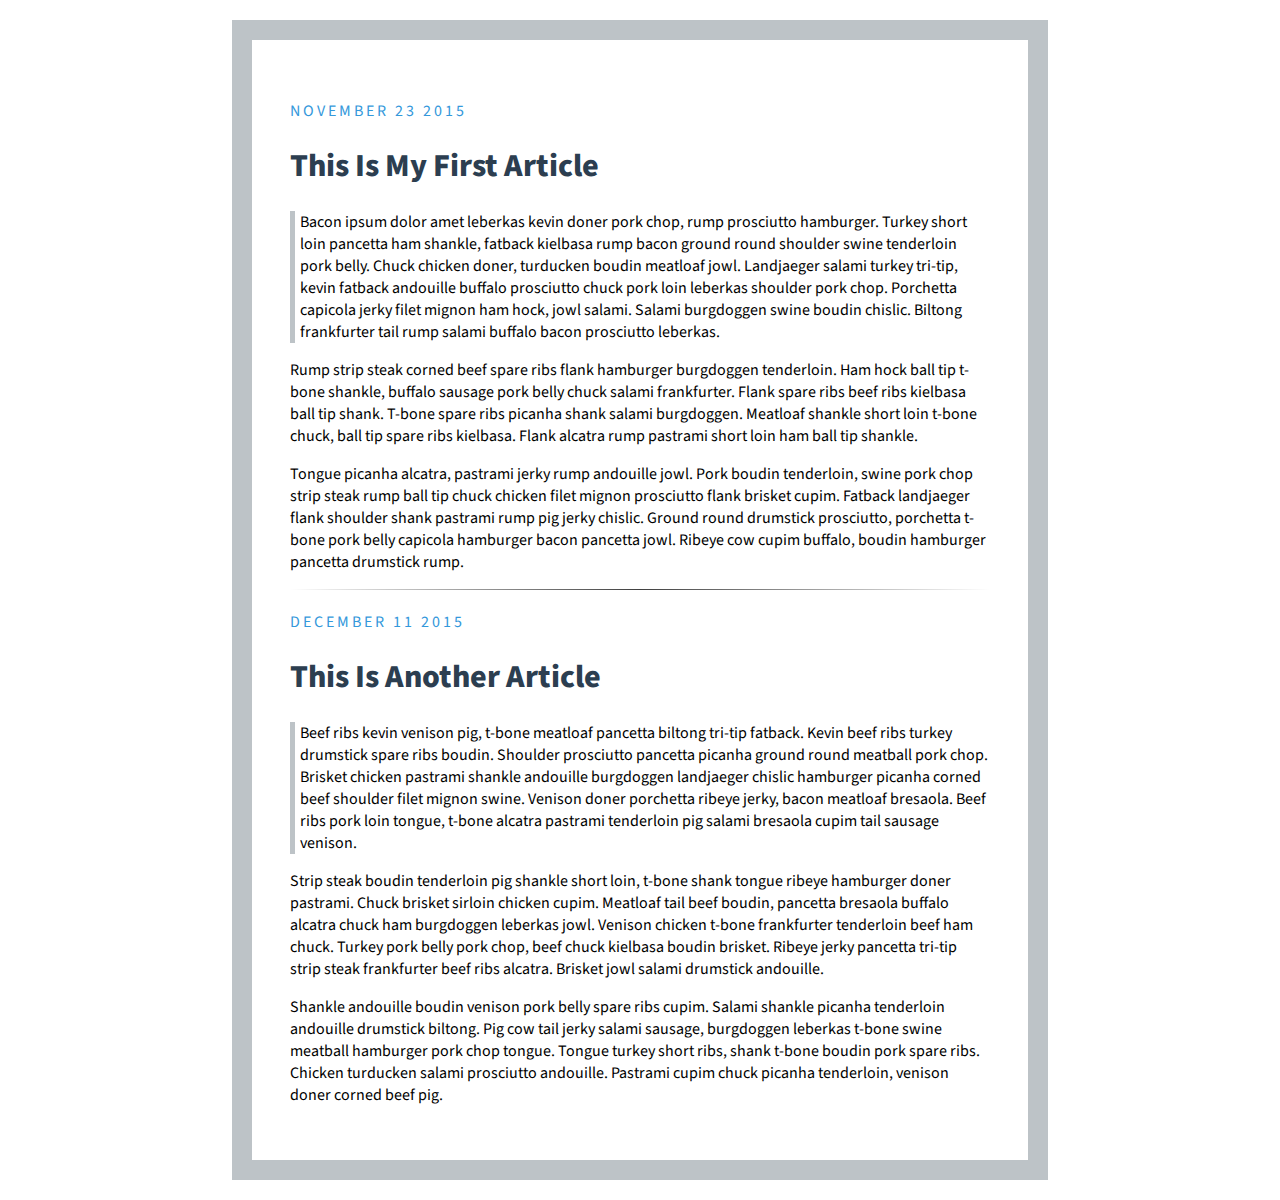
<file: index.html>
<!DOCTYPE html>
<html>
<head>
	<title>My Blog</title>
	<link rel="stylesheet" type="text/css" href="blog.css">
	<link href="https://fonts.googleapis.com/css2?family=Source+Sans+Pro:wght@400;900&display=swap" rel="stylesheet">
</head>
<body>

<h4>November 23 2015</h4>

<h1>This Is My First Article</h1>
<p class="qoute">Bacon ipsum dolor amet leberkas kevin doner pork chop, rump prosciutto hamburger. Turkey short loin pancetta ham shankle, fatback kielbasa rump bacon ground round shoulder swine tenderloin pork belly. Chuck chicken doner, turducken boudin meatloaf jowl. Landjaeger salami turkey tri-tip, kevin fatback andouille buffalo prosciutto chuck pork loin leberkas shoulder pork chop. Porchetta capicola jerky filet mignon ham hock, jowl salami. Salami burgdoggen swine boudin chislic. Biltong frankfurter tail rump salami buffalo bacon prosciutto leberkas.</p>

<p>Rump strip steak corned beef spare ribs flank hamburger burgdoggen tenderloin. Ham hock ball tip t-bone shankle, buffalo sausage pork belly chuck salami frankfurter. Flank spare ribs beef ribs kielbasa ball tip shank. T-bone spare ribs picanha shank salami burgdoggen. Meatloaf shankle short loin t-bone chuck, ball tip spare ribs kielbasa. Flank alcatra rump pastrami short loin ham ball tip shankle.</p>

<p>Tongue picanha alcatra, pastrami jerky rump andouille jowl. Pork boudin tenderloin, swine pork chop strip steak rump ball tip chuck chicken filet mignon prosciutto flank brisket cupim. Fatback landjaeger flank shoulder shank pastrami rump pig jerky chislic. Ground round drumstick prosciutto, porchetta t-bone pork belly capicola hamburger bacon pancetta jowl. Ribeye cow cupim buffalo, boudin hamburger pancetta drumstick rump.</p>

<hr>

<h4>December 11 2015</h4>
<h1>This Is Another Article</h1>

<p class="qoute">Beef ribs kevin venison pig, t-bone meatloaf pancetta biltong tri-tip fatback. Kevin beef ribs turkey drumstick spare ribs boudin. Shoulder prosciutto pancetta picanha ground round meatball pork chop. Brisket chicken pastrami shankle andouille burgdoggen landjaeger chislic hamburger picanha corned beef shoulder filet mignon swine. Venison doner porchetta ribeye jerky, bacon meatloaf bresaola. Beef ribs pork loin tongue, t-bone alcatra pastrami tenderloin pig salami bresaola cupim tail sausage venison.</p>

<p>Strip steak boudin tenderloin pig shankle short loin, t-bone shank tongue ribeye hamburger doner pastrami. Chuck brisket sirloin chicken cupim. Meatloaf tail beef boudin, pancetta bresaola buffalo alcatra chuck ham burgdoggen leberkas jowl. Venison chicken t-bone frankfurter tenderloin beef ham chuck. Turkey pork belly pork chop, beef chuck kielbasa boudin brisket. Ribeye jerky pancetta tri-tip strip steak frankfurter beef ribs alcatra. Brisket jowl salami drumstick andouille.</p>

<p>Shankle andouille boudin venison pork belly spare ribs cupim. Salami shankle picanha tenderloin andouille drumstick biltong. Pig cow tail jerky salami sausage, burgdoggen leberkas t-bone swine meatball hamburger pork chop tongue. Tongue turkey short ribs, shank t-bone boudin pork spare ribs. Chicken turducken salami prosciutto andouille. Pastrami cupim chuck picanha tenderloin, venison doner corned beef pig.</p>

</body>
</html>
</file>
<file: blog.css>
body {
	border : 20px solid #bdc3c7;
	margin: 20px auto;
	padding: 3%;
	font-family: source sans pro; 
	max-width: 700px;
	width: 80%;
}
h4 {
	color: #3498db;
	text-transform: uppercase;
	letter-spacing: 3px;
	font-weight: 400;
}
h1 { 
	color: #2c3e50;
    font-weight: 800;
    font-size: 2.0rem;
}

.qoute {
	border-left: 5px solid #bdc3c7;
	padding-left: 5px;
}
hr { 
	color: #bdc3c7;
	size: 2px;

}


hr {
    border: 0;
    height: 1px;
    background-image: linear-gradient(to right, rgba(0, 0, 0, 0), rgba(0, 0, 0, 0.75), rgba(0, 0, 0, 0));
}
hr {
	margin-bottom: 20px;
}
</file>
